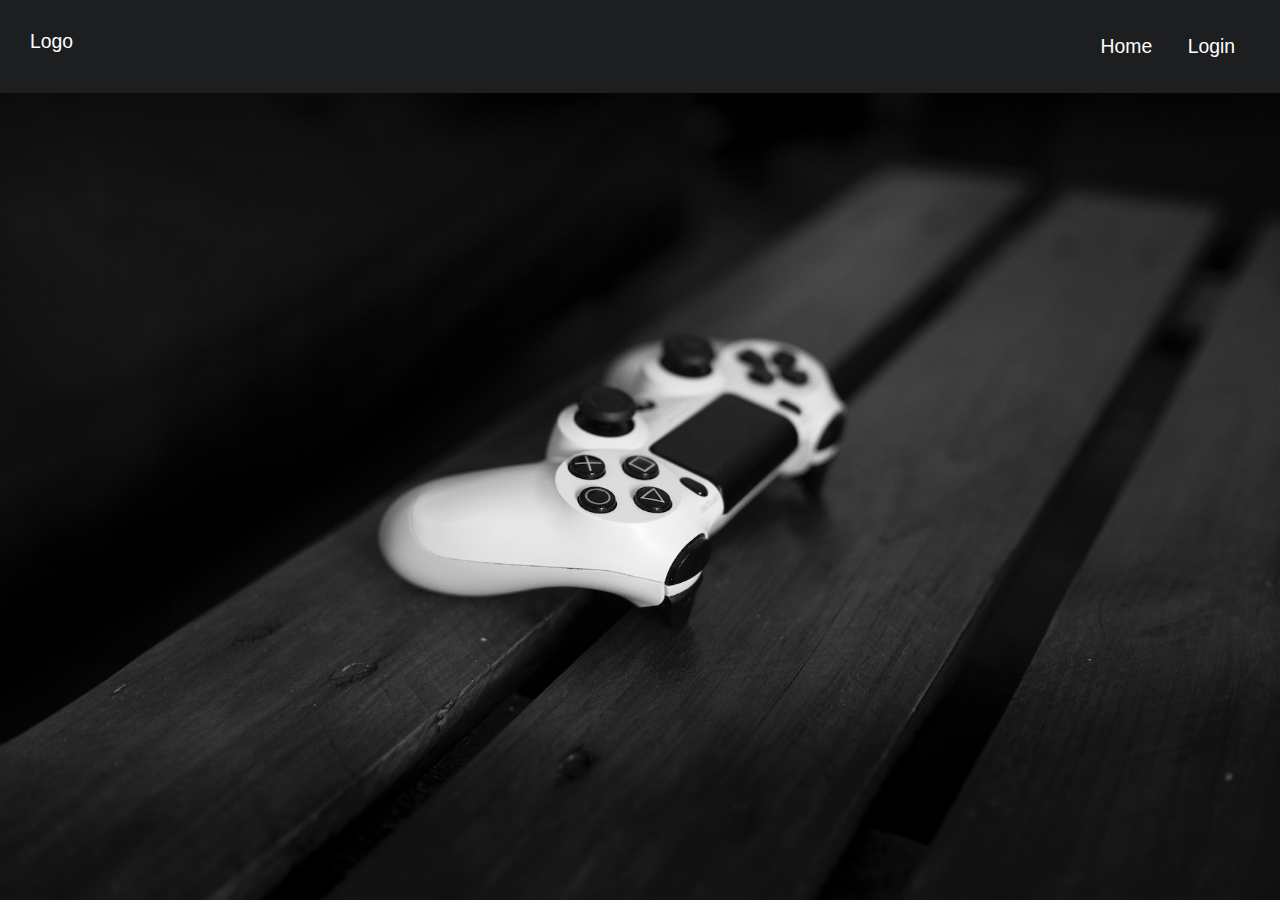
<file: index.html>
<!DOCTYPE html>
<html lang="pt-br">
<head>
    <meta charset="UTF-8">
    <meta http-equiv="X-UA-Compatible" content="IE=edge">
    <meta name="viewport" content="width=device-width, initial-scale=1.0">
    <title>Home page</title>
    <link rel="stylesheet" href="estilo.css">
    <link rel="stylesheet" href="media-query/query.css" media="screen and (orientation: portrait)">
    <link rel="stylesheet" href="https://fonts.googleapis.com/css2?family=Material+Symbols+Outlined:opsz,wght,FILL,GRAD@48,400,0,0" />
</head>
<body onresize="repos()">
    <header>
        <div>Logo</div>
        <span onclick="clicker()" id="menu" class="material-symbols-outlined">menu</span>
        <ul id="barra" class="close">
            <li><a href="index.html" id="pageHome">Home</a></li>
            <li><a href="pages/login.html" id="pageLogin">Login</a></li>
        </ul>
    </header>
    <main>
        
    </main>
    <script src="script.js"></script>
</body>
</html>
</file>
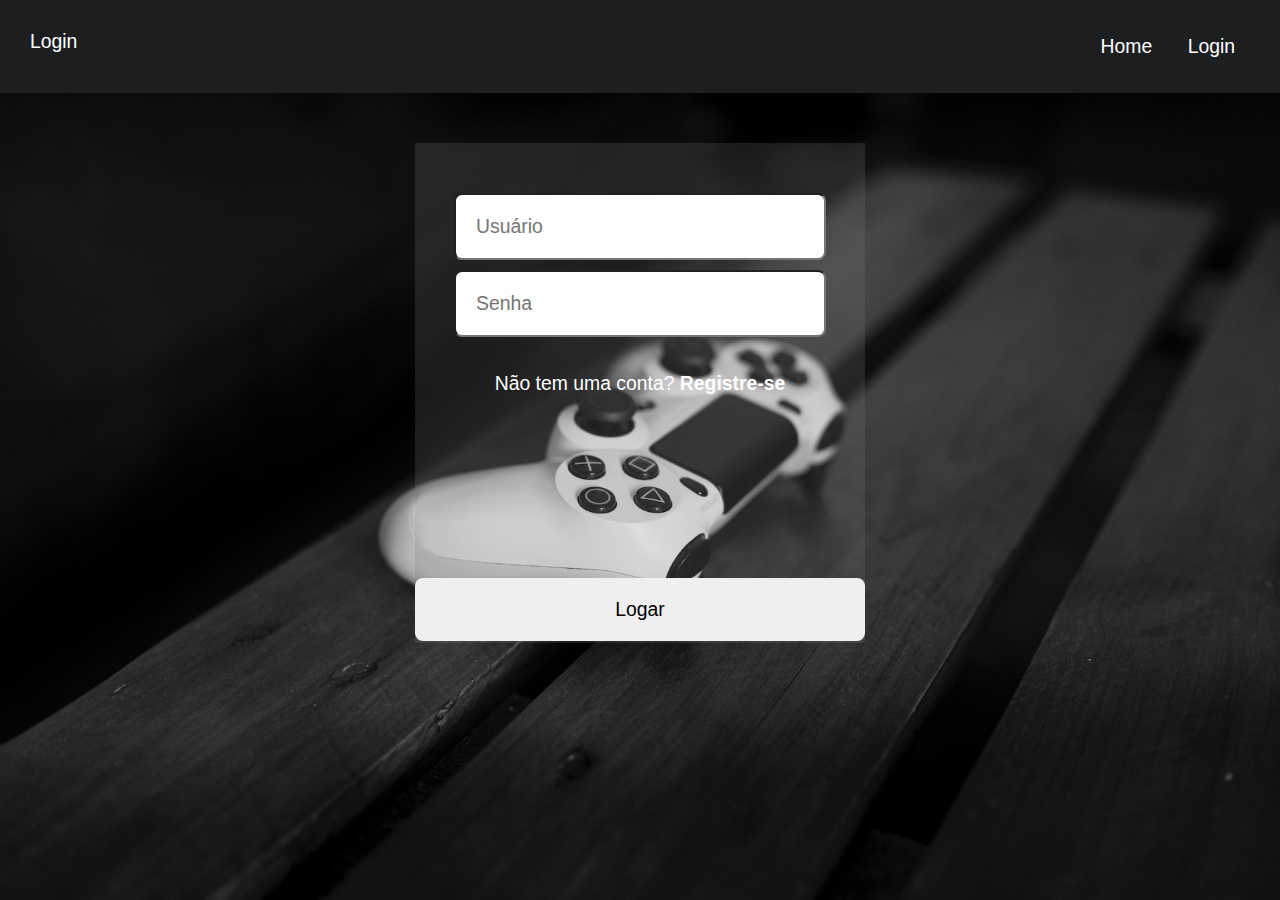
<file: pages/login.html>
<!DOCTYPE html>
<html lang="pt-br">
<head>
    <meta charset="UTF-8">
    <meta http-equiv="X-UA-Compatible" content="IE=edge">
    <meta name="viewport" content="width=device-width, initial-scale=1.0">
    <title>Login</title>
    
    <link rel="stylesheet" href="login.css">
    <link rel="stylesheet" href="../media-query/query.css" media="screen and (orientation: portrait)">
    <link rel="stylesheet" href="login.css" media="screen and (orientation: landscape)">
    <link rel="stylesheet" href="https://fonts.googleapis.com/css2?family=Material+Symbols+Outlined:opsz,wght,FILL,GRAD@48,400,0,0" />
</head>
<body>
    <header>
        <div>Login</div>
        <span onclick="clicker()" id="menu" class="material-symbols-outlined">menu</span>
        <ul id="barra" class="close">
            <li><a href="../index.html">Home</a></li>
            <li><a href="login.html">Login</a></li>
        </ul>
    </header>
    <main>
        <section id="secLogin">
            <form action="../index.html" method="post">
                <input type="text" placeholder="Usuário" name="text" id="textId" required>
                <input type="password" placeholder="Senha" name="text" id="passwordId" required>
                <p style="color: white;">Não tem uma conta? <strong>Registre-se</strong></p>
                <input type="button" value="Logar" id="buttonId" onclick="clickLogin()">
            </form>
        </section>
    </main>
    <script src="../script.js"></script>
</body>
</html>
</file>
<file: estilo.css>
@charset "UTF-8";
* {padding: 0px; margin: 0px; font-size: 1.1rem; font-family: Arial, Helvetica, sans-serif;}

:root {
    --color1: #1d1e20;
}

body {
    background-color: #1d1e20;
}

a {
    color: white;
    text-decoration: none;
}

header>ul>li {
    list-style-type: none;
}

/* CABEÇALHO */
header {
    display: flex;
    background-color: var(--color1);
    justify-content: space-between;
    padding: 30px;
    color: white;
}
header>span#menu {
    display: none;
}
header>ul.close>li {
    display: inline-block;
    margin: auto;
    padding: 5px 15px 5px 15px;
    border-radius: 5px;
    transition: 1s;
}
header>ul>li:hover {
    cursor: pointer;
    background-color: rgba(255, 255, 255, 0.067);
}
/* CABEÇALHO */

main {
    height: calc(100vh - 93px);
    background: grey url(images/background.jpg) center center no-repeat fixed;
    background-size: cover;
}

@keyframes anim-border {
    0% {
        border-top-color: rgb(255, 255, 255);
        border-right-color: transparent;
        border-bottom-color: transparent;
        border-left-color: transparent;
    }
    25% {
        border-top-color: transparent;
        border-right-color: white;
        border-bottom-color: transparent;
        border-left-color: transparent;
    }
    50% {
        border-top-color: transparent;
        border-right-color: transparent;
        border-bottom-color: white;
        border-left-color: transparent;
    }
    75% {
        border-top-color: transparent;
        border-right-color: transparent;
        border-bottom-color: transparent;
        border-left-color: white;
    }
    100% {
        border-top-color: white;
        border-right-color: transparent;
        border-bottom-color: transparent;
        border-left-color: transparent;
    }
}
</file>
<file: media-query/query.css>
@charset "UTF-8";
* {padding: 0px; margin: 0px; font-size: 1.1rem; font-family: Arial, Helvetica, sans-serif;}

:root {
    --color1: #1d1e20;
}

header {
    display: flex;
    background-color: var(--color1);
    justify-content: space-between;
    padding: 35px;
    color: white;
}

header>span#menu {
    display: inline-block;
    position: absolute;
    right: 15px;
}

header>span#menu:hover {
    cursor: pointer;
}

header>ul>li {
    list-style-type: none;
    display: inline-block;
    padding-left: 10px;
}

header>ul.close {
    visibility: hidden;
    position: absolute;
    display: flex;
    flex-direction: column;
    width: 100vw;
    left: 0px;
    top: 90px;
    height: calc(100vh - 90px);
    animation: removeSize 0.6s ease-in-out forwards;
    background-color: var(--color1);
    transition: 0.6s;
}

header>ul.show {
    visibility: visible;
    position: absolute;
    display: flex;
    flex-direction: column;
    width: 100vw;
    left: 0px;
    top: 90px;
    height: 0px;
    animation: addSize 0.6s ease-in-out forwards;
    background-color: rgba(24, 24, 24, 0.667);
    transition: 0.6s;
}

header>ul.show>li, header>ul.close>li {
    padding: 30px;
}

header>ul.show>li:hover {
    background-color: rgba(245, 245, 245, 0.574);
}

header>ul.close>li {
    display: none;
}

main>section#secLogin {
    width: 300px;
    height: 450px;
    padding: 0px 15px;
}

@keyframes addSize {
    to {height: calc(100vh - 95px);}
}

@keyframes removeSize {
    to {height: 0px;}
}
</file>
<file: pages/login.css>
@charset "UTF-8";
* {padding: 0px; margin: 0px; font-size: 1.1rem; font-family: Arial, Helvetica, sans-serif;}

:root {
    --color1: #1d1e20;
}
a {
    color: white;
    text-decoration: none;
}
body {
    background: rgb(30, 30, 30) url(../images/background.jpg) center center no-repeat fixed;
    background-size: cover;
}

/* CABEÇALHO */
header {
    display: flex;
    background-color: var(--color1);
    justify-content: space-between;
    padding: 30px;
    color: white;
}
header>ul>li {
    list-style-type: none;
}
header>span#menu {
    display: none;
}
header>ul.close>li {
    display: inline-block;
    margin: auto;
    padding: 5px 15px 5px 15px;
    border-radius: 5px;
    transition: 1s;
}
header>ul>li:hover {
    cursor: pointer;
    background-color: rgba(255, 255, 255, 0.067);
}
/* CABEÇALHO */

/* CONTEUDO */
main {
    height: calc(100vh - 98px);
}
main>section#secLogin {
    margin: auto;
    width: 450px;
    height: 500px;
    transform: translateY(10%);
    background-color: rgba(122, 122, 122, 0.223);
    transition: 1s;
}
main form {
    height: 100%;
    padding: 50px 20px 20px 20px;
}
main>section#secLogin>form input#textId,  main>section#secLogin>form input#passwordId{
    display: block;
    margin: auto;
    margin-bottom: 10px;
    border-radius: 8px;
    padding: 20px;
    width: 80%;
}
main form p {
    text-align: center;
    padding-top: 25px;
}
main>section#secLogin>form input#buttonId {
    display: block;
    margin: auto;
    position: absolute;
    border: none;
    border-radius: 8px;
    padding: 20px;
    width: 100%;
    top: calc(100% - 65px);
    left: 0;
}
/* CONTEUDO */
</file>
